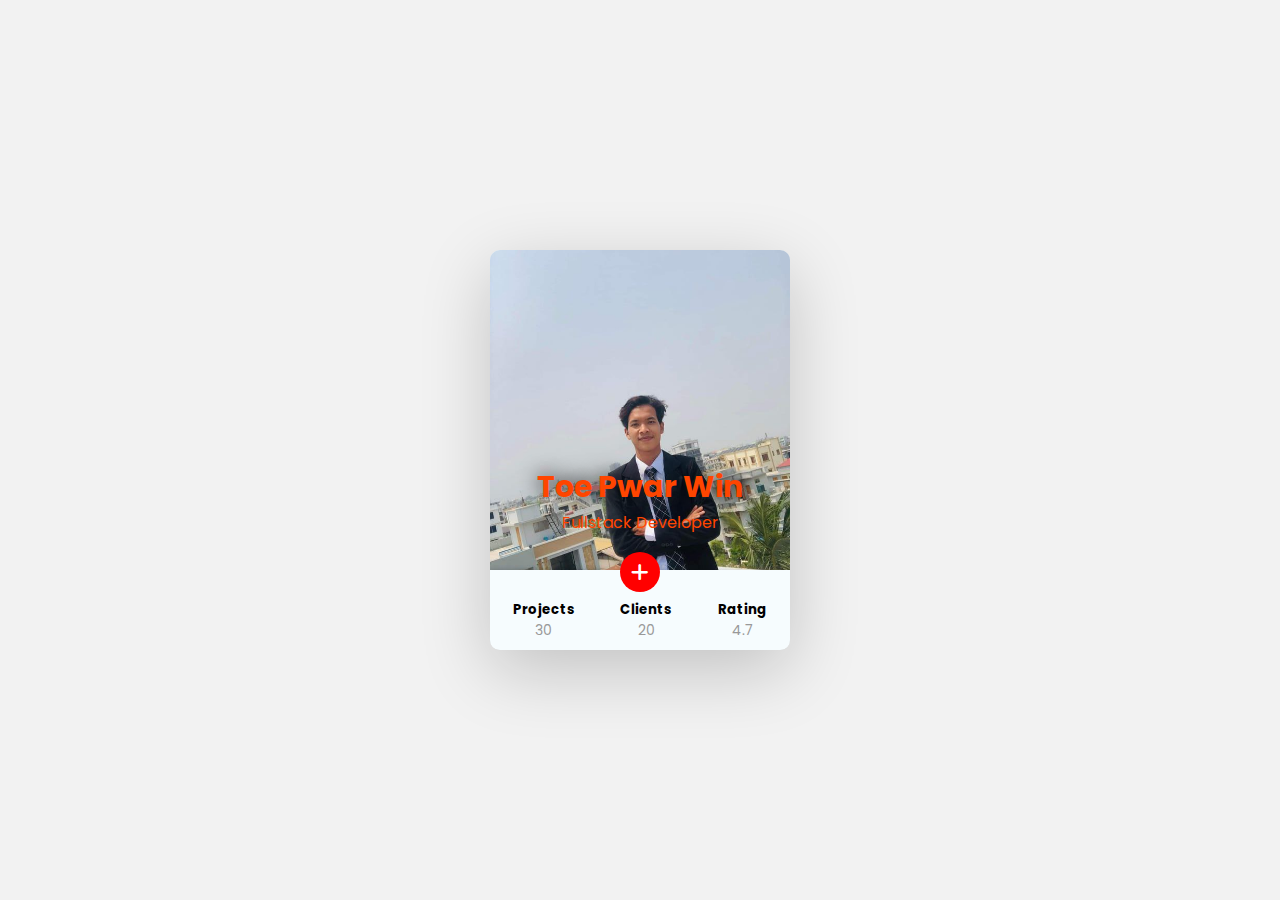
<file: 1Portfolio-Website-Design-in-HTML-CSS-and-JavaScript-main/index2.html>
<!DOCTYPE html>
<html lang="en">
  <!--Created by TPW.Luffy-->
  <head>
    <meta charset="UTF-8" />
    <meta name="viewport" content="width=device-width, initial-scale=1.0" />
    <title>Animated Profile Card Design</title>

    <!--font awesome(for icons)-->
    <link
      rel="stylesheet"
      href="https://cdnjs.cloudflare.com/ajax/libs/font-awesome/6.6.0/css/all.min.css"
    />

    <!--css file-->
    <link rel="stylesheet" href="styles2.css" />
  </head>
  <body>
    <div class="card">
        
      <div class="card-top">
        <div class="card-text">
          <h2>Toe Pwar Win</h2>
          <p>Fullstack Developer</p>
        </div>
        <div class="card-btn">
          <i class="fas fa-plus"></i>
        </div>
      </div>

      <div class="card-bottom">
        <div class="box">
          <h5>Projects</h5>
          <p>30</p>
        </div>
        <div class="box">
          <h5>Clients</h5>
          <p>20</p>
        </div>
        <div class="box">
          <h5>Rating</h5>
          <p>4.7</p>
        </div>
      </div>

      <div class="card-slide">
        <p>Know more about me here</p>
        <div class="social-icons">
          <a href="#"><i class="fab fa-linkedin-in"></i></a>
          <a href="#"><i class="fab fa-instagram"></i></a>
          <a href="#"><i class="fab fa-facebook-f"></i></a>
          <a href="https://github.com/ToePwar"><i class="fab fa-github"></i></a>
          <a href="#"><i class="fab fa-twitter"></i></a>
          <a href="#"><i class="fab fa-codepen"></i></a>
        </div>
      </div>
    </div>

    <script src="app2.js"></script>
  </body>
</html>
</file>
<file: 1Portfolio-Website-Design-in-HTML-CSS-and-JavaScript-main/styles2.css>
/* Created by Tpw.Luffy */

/* Google Fonts(Poppins) */
@import url("https://fonts.googleapis.com/css2?family=Poppins:ital,wght@0,100;0,200;0,300;0,400;0,500;0,600;0,700;0,800;0,900;1,100;1,200;1,300;1,400;1,500;1,600;1,700;1,800;1,900&display=swap");

* {
  font-family: "Poppins", sans-serif;
  text-decoration: none;
  margin: 0;
  padding: 0;
  box-sizing: border-box;
}

body {
  min-height: 100vh;
  display: flex;
  align-items: center;
  justify-content: center;
  background: #f2f2f2;
}

.card {
  position: relative;
  width: 300px;
  height: 400px;
  background: #f6fcfe;
  border-radius: 10px;
  box-shadow: 0 20px 70px 0 rgba(0, 0, 0, 0.2);
  overflow: hidden;
  text-align: center;
}

.card-bottom {
  position: absolute;
  bottom: 0;
  width: 100%;
  height: 80px;
  background: #f6fcfe;
  display: flex;
  align-items: center;
  justify-content: space-around;
  box-shadow: 0 0 5px rgba(0, 0, 0, 0.2);
  z-index: 9;
  padding-top: 20px;
}

.card-bottom p {
  font-size: 14px;
  color: #999;
}

.card-btn {
  width: 40px;
  height: 40px;
  background: #ff0000;
  border-radius: 50%;
  color: #fff;
  display: flex;
  align-items: center;
  justify-content: center;
  font-size: 20px;
  position: absolute;
  bottom: 10%;
  left: 50%;
  transform: translateX(-50%);
  cursor: pointer;
  z-index: 10;
}

.card-slide {
  position: absolute;
  width: 100%;
  height: 350px;
  background: #f2f2f2;
  padding-top: 30px;
  /* bottom: 0; */
  bottom: -100%;
  left: 0;
  transition: 0.5s ease-in-out;
}

.card-slide p {
  font-size: 16px;
  font-weight: 600;
}

.social-icons {
  display: grid;
  grid-template-columns: repeat(3, 1fr);
  margin: 20px;
}

.social-icons a {
  background: #f6fcfe;
  padding: 10px;
  margin: 10px 5px;
  box-shadow: 0 0 3px rgba(0, 0, 0, 0.2);
  border-radius: 20px;
  font-size: 17px;
  color: #000;
  transition: 0.5s ease;
}

.social-icons a:hover {
  background: #ff0000;
  color: #fff;
}

.card-slide.show {
  bottom: 0;
}

.card-top {
  position: relative;
  width: 100%;
  height: 380px;
  background: url(img.jpg);
  background-size: cover;
  background-position: center;
  color: #fff;
}

.card-text {
  width: 100%;
  position: absolute;
  left: 50%;
  bottom: 25%;
  color: orangered;
  shape-margin: 2rem;
  transform: translateX(-50%);
}

.card-text h2 {
  font-size: 30px;
  text-shadow: 0 0 20px #000;
}
</file>
